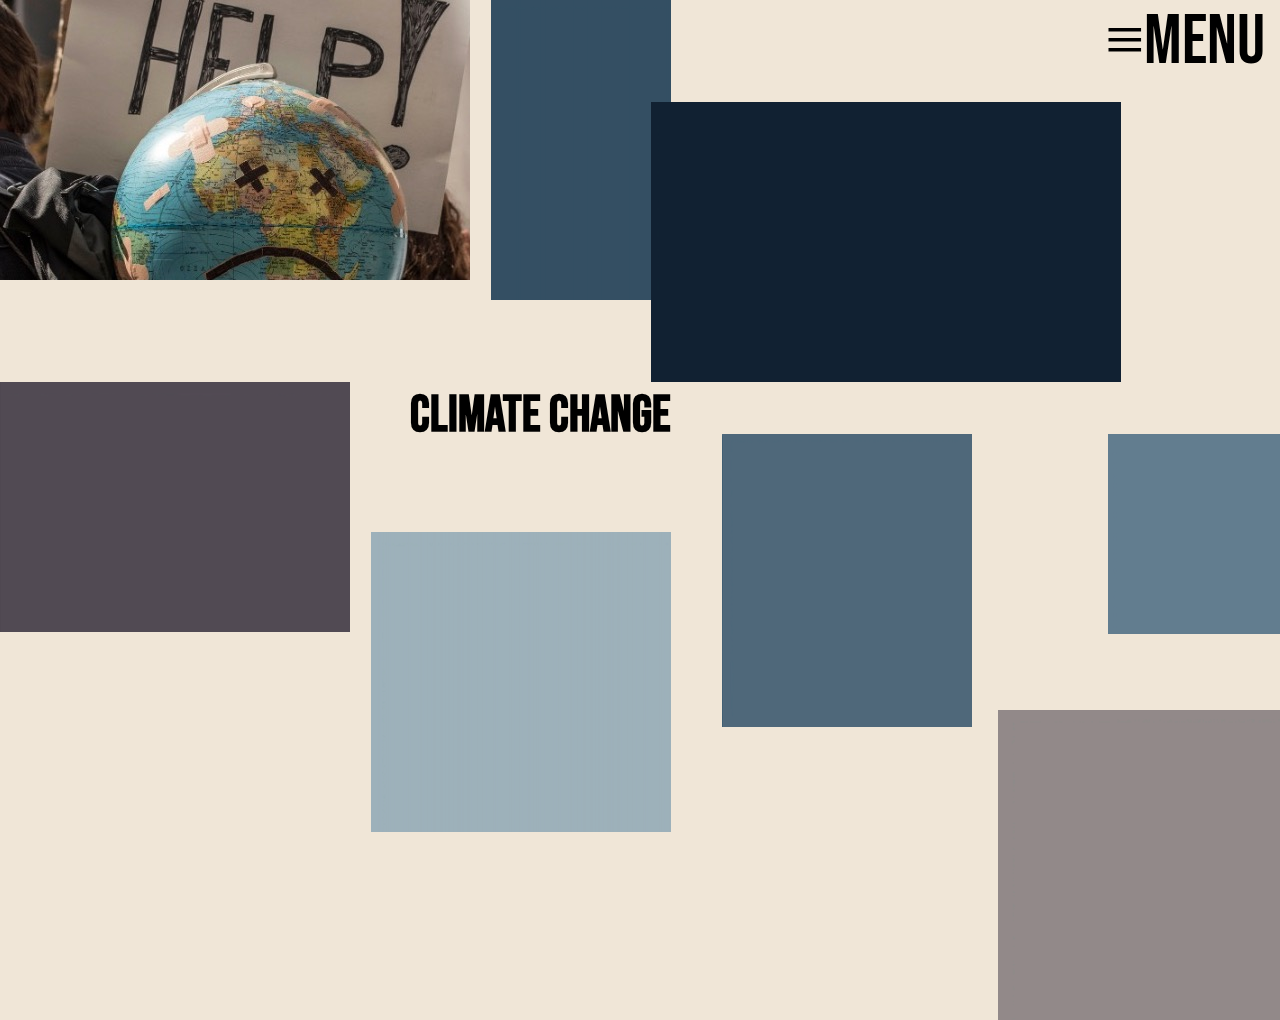
<file: index.html>
<!DOCTYPE html>
<html>
<head>
	<meta charset="utf-8">
	<meta name="viewport" content="width=device-width, initial-scale=1">
	<title></title>
	<link rel="stylesheet" type="text/css" href="style.css">
</head>
<body>


  <div class="column">

        <div id="img1" class="content"></div>
        <div id="img2" class="content"></div>
    </div>
    <div class="column">

        <div id="img3" class="content"></div>
        <h1 id="title">CLIMATE CHANGE</h1>
        <div id="img4" class="content"></div>
    </div>
    <div class="column doubleColumn">
        <div id="img5" class="content"></div>
        <div class="row">
            <div>
                <div id="img6" class="content doubleColumn"></div>
            </div>
            <div>
                <div id="img7" class="content"></div>
                <div id="img8" class="content"></div>
                
            </div>
        </div>
    </div>


  <div class="menuc">
    <div class="dropdown">
    <button class="dropbtn">≡MENU</button>
    <div class="dropdown-content">
    <a href="index.html">Home</a> 
    <a href="evidence.html">Evidence</a> 
    <a href="solutions.html">Solutions</a> 
    </div>
    </div> 


</body>
</html>
</file>
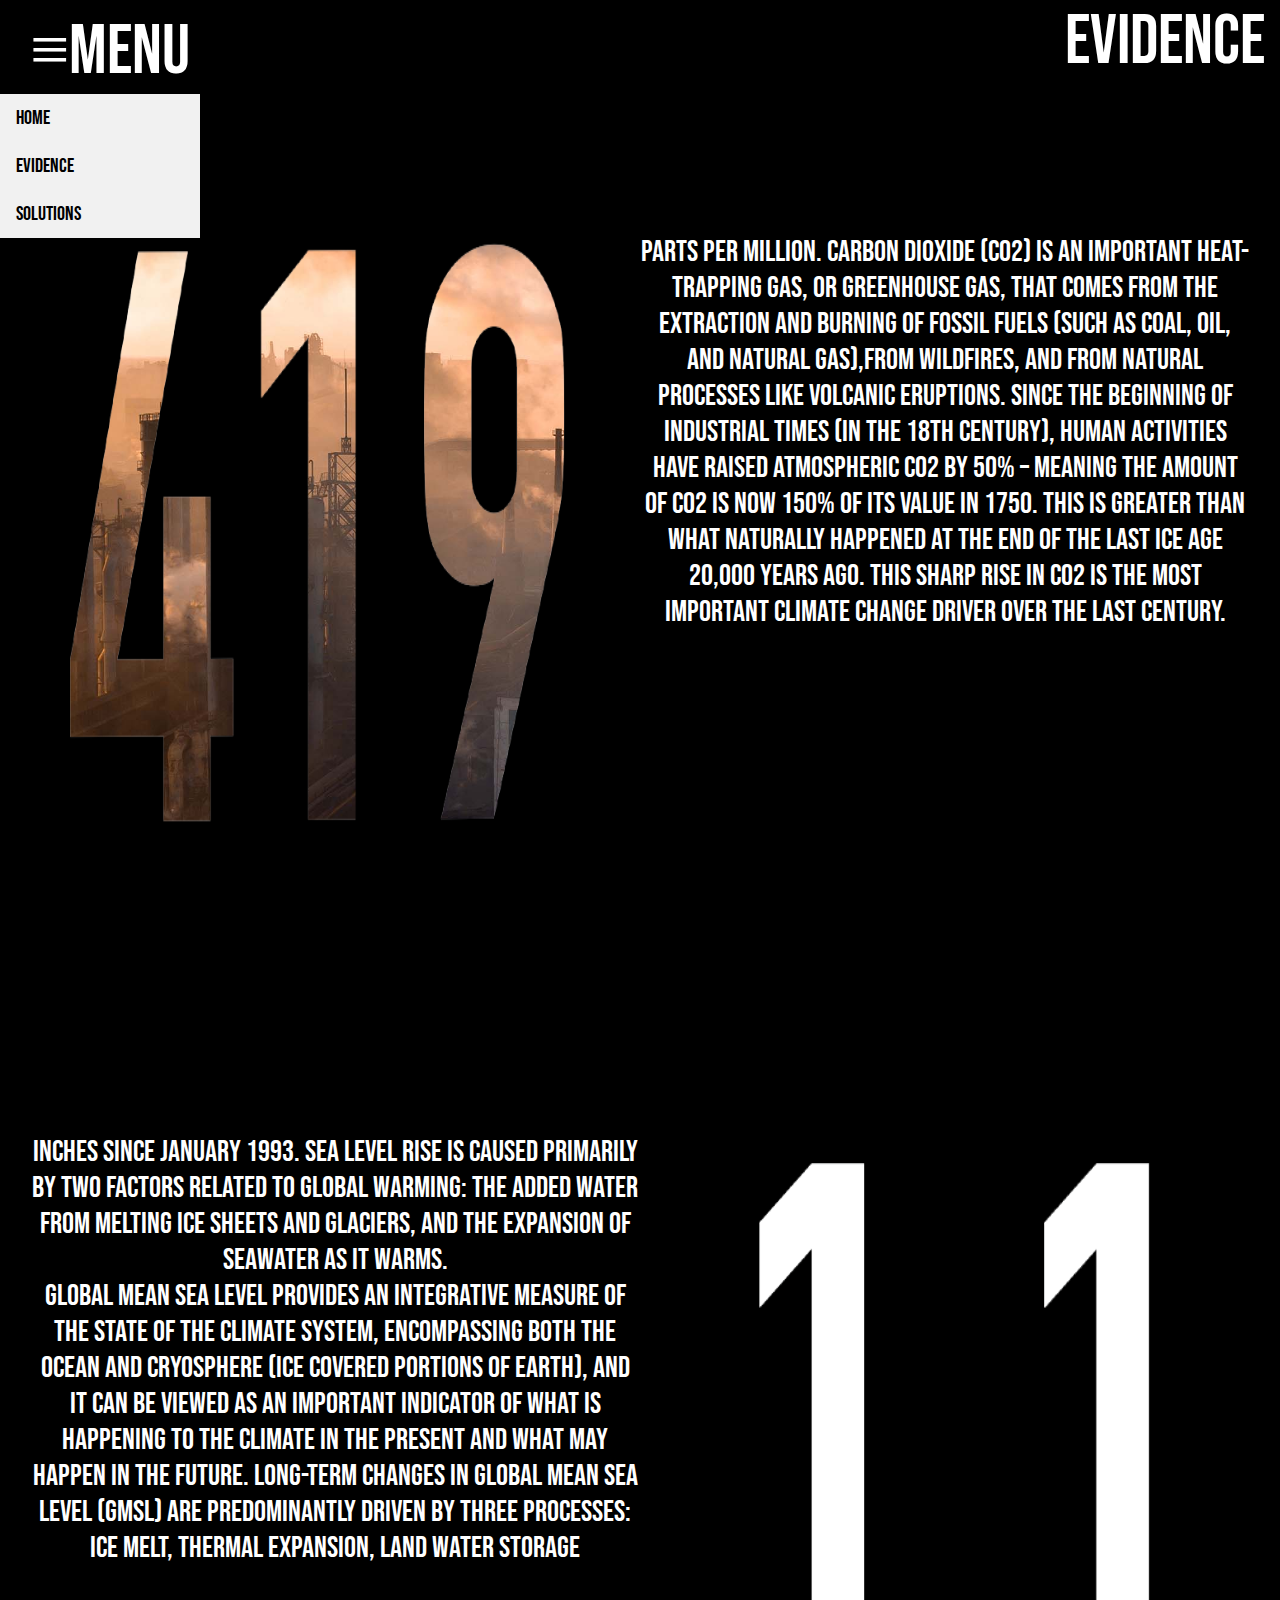
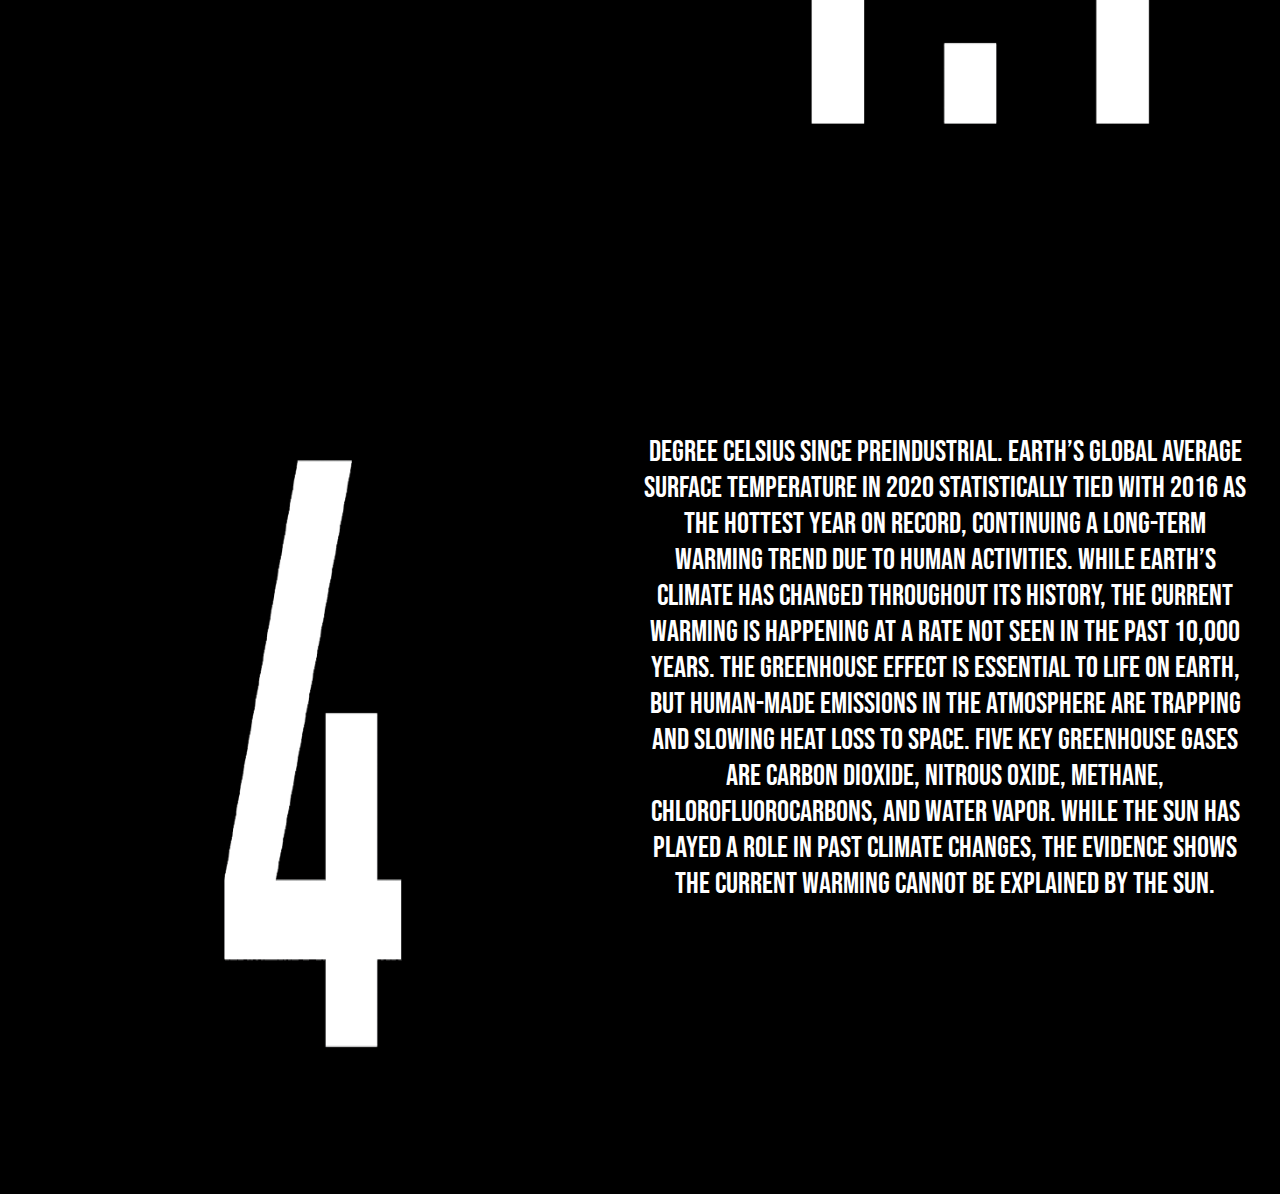
<file: evidence.html>
<!DOCTYPE html>
<html>
<head>
  <meta charset="utf-8">
  <meta name="viewport" content="width=device-width, initial-scale=1">
  <title>Evidence</title>
  <link rel="stylesheet" type="text/css" href="style2.css">
</head>
<body>
  
  <!-- <img class="bg" src="bg.jpeg" style="width: 100%; height: 100%;"> -->
 

  <div class="menuc">

  <div class="dropdown">
  <button class="dropbtn">≡MENU</button>
  <div class="dropdown-content">
   <a href="index.html">Home</a> 
   <a href="evidence.html">Evidence</a> 
   <a href="solutions.html">Solutions</a> 
  </div>
</div>


 <p class="t1">EVIDENCE</p>


</div>

<div class="container">


 <div class="col1">

    <img class="n1" src="419.png">

     
    <p class="tb">parts per million. Carbon dioxide (CO2) is an important
      heat-trapping gas, or greenhouse gas, that comes from the    extraction and burning of fossil fuels (such as coal, oil,  and natural gas),from wildfires, and from natural processes like volcanic eruptions. Since the beginning of industrial times (in the  18th century), human activities have raised atmospheric CO2 by  50% – meaning the amount of CO2 is now 150% of its value in 1750. This is greater than what naturally happened at the end of the last ice age 20,000 years ago. This sharp rise in CO2 is the most important climate change driver over the last century.</p>

    </div>
    
  <div class="col2">

      <img class="n2" src="11.png">

        <p class="t2">inches since January 1993. Sea level rise is caused primarily by two factors related to global warming: the added water from melting ice sheets and glaciers, and the expansion of seawater as it warms.<br> 
      Global mean sea level provides an integrative measure of the state of the climate system, encompassing both the ocean and cryosphere (ice covered portions of Earth), and it can be viewed as an important indicator of what is happening to the climate in the present and what may happen in the future. Long-term changes in global mean sea level (GMSL) are predominantly driven by three processes:
      Ice Melt, Thermal Expansion, Land Water Storage
      </p>

  </div>

  <div class="col3">

  <img class="n3" src="4s.png">
   
    <p class="t3">Degree Celsius since Preindustrial. Earth’s global average surface temperature in 2020 statistically tied with 2016 as the hottest year on record, continuing a long-term warming trend due to human activities. While Earth’s climate has changed throughout its history, the current warming is happening at a rate not seen in the past 10,000 years. The greenhouse effect is essential to life on Earth, but human-made emissions in the atmosphere are trapping and slowing heat loss to space. Five key greenhouse gases are carbon dioxide, nitrous oxide, methane, chlorofluorocarbons, and water vapor. While the Sun has played a role in past climate changes, the evidence shows the current warming cannot be explained by the Sun.</p> 
  </div>
   
</div>

</body>
</html>
</file>
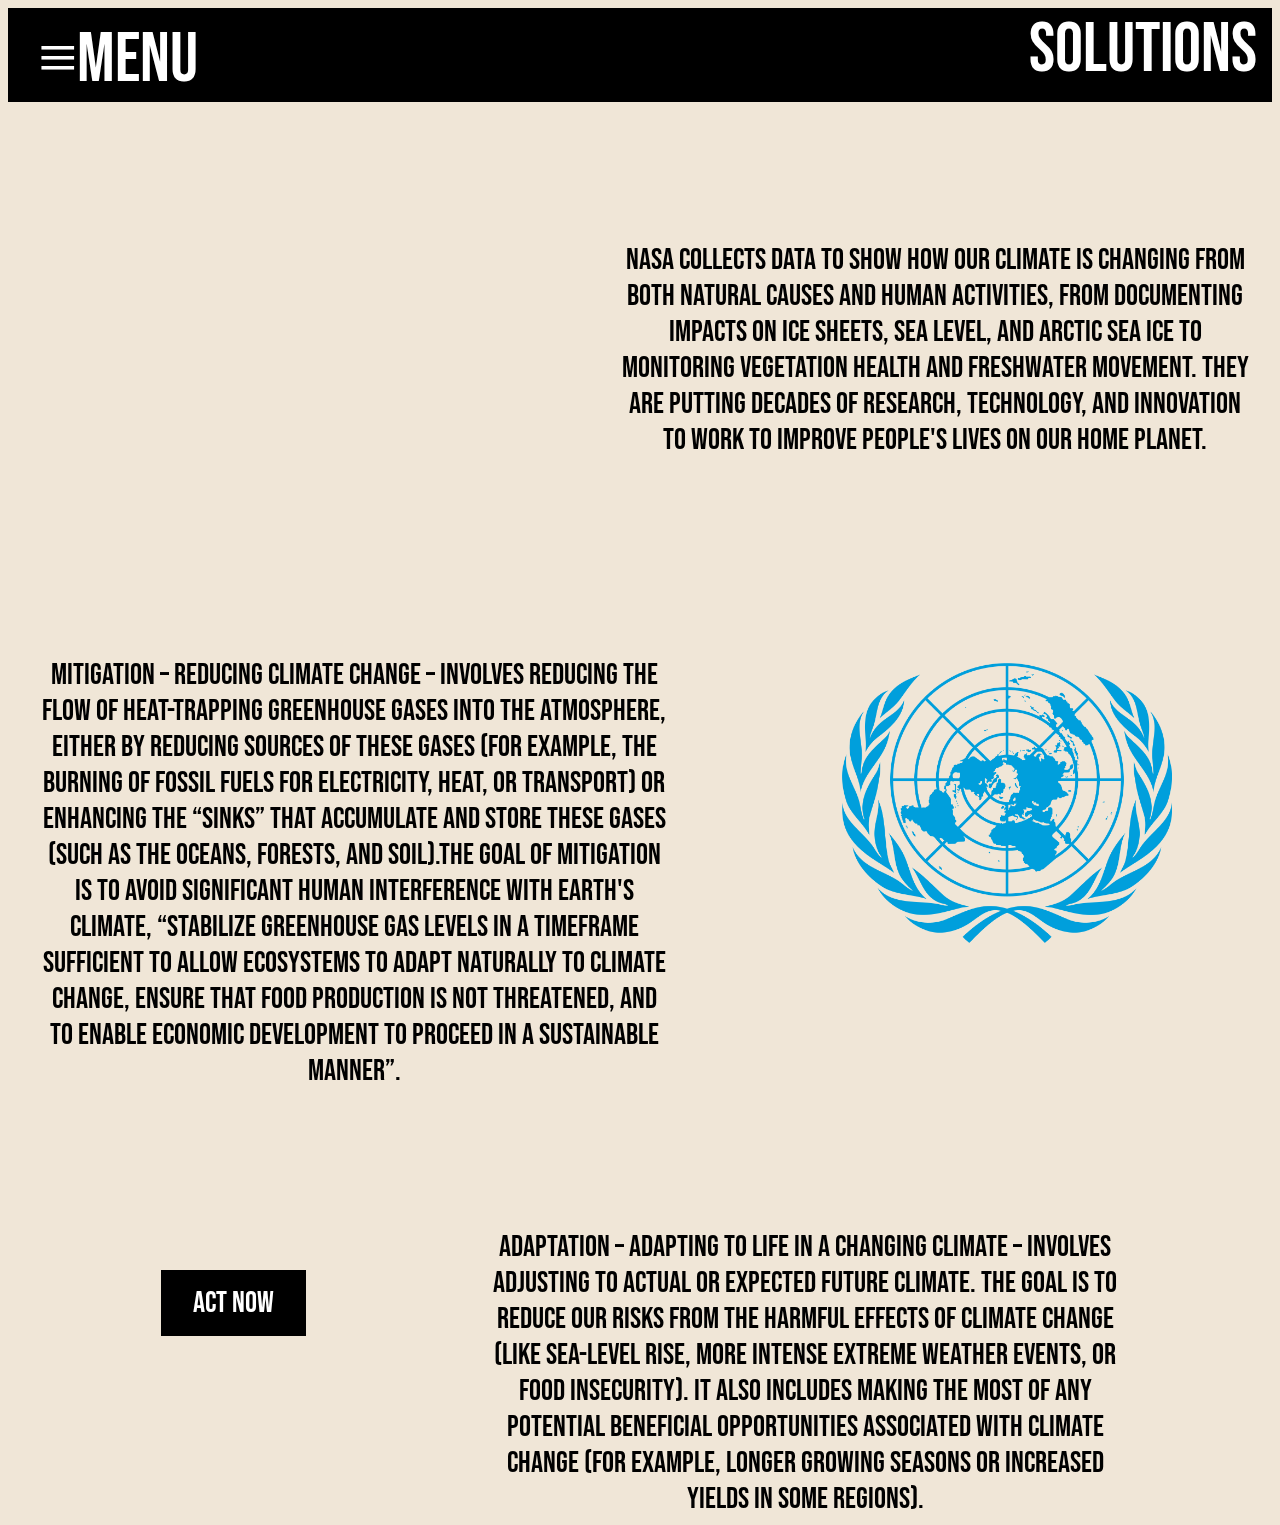
<file: solutions.html>
<!DOCTYPE html>
<html>
<head>
	<meta charset="utf-8">
	<meta name="viewport" content="width=device-width, initial-scale=1">
	<title>Solutions</title>
	<link rel="stylesheet" type="text/css" href="style3.css">
</head>
<body>

  <div class="menuc">
    <div class="dropdown">
    <button class="dropbtn">≡MENU</button>
    <div class="dropdown-content">
    <a href="index.html">Home</a> 
    <a href="evidence.html">Evidence</a> 
    <a href="solutions.html">Solutions</a> 
    </div>
    </div> 

<p class="t1">SOLUTIONS</p>
</div>

<div class="container">

  <div class="col1">

<iframe class="v1" src="https://www.youtube.com/embed/LwRTw_7NNJs" title="YouTube video player" frameborder="0" allow="accelerometer; autoplay; clipboard-write; encrypted-media; gyroscope; picture-in-picture; web-share" allowfullscreen></iframe>

 <p class="t2" >NASA collects data to show how our climate is changing from both natural causes and human activities, from documenting impacts on ice sheets, sea level, and Arctic sea ice to monitoring vegetation health and freshwater movement. They are putting decades of research, technology, and innovation to work to improve people's lives on our home planet.</p>

</div>


 <div class="col2">


   <p class="t3">Mitigation – reducing climate change – involves reducing the flow of heat-trapping greenhouse gases into the atmosphere, either by reducing sources of these gases (for example, the burning of fossil fuels for electricity, heat, or transport) or enhancing the “sinks” that accumulate and store these gases (such as the oceans, forests, and soil).The goal of mitigation is to avoid significant human interference with Earth's climate, “stabilize greenhouse gas levels in a timeframe sufficient to allow ecosystems to adapt naturally to climate change, ensure that food production is not threatened, and to enable economic development to proceed in a sustainable manner”.</p>


   <img class="i1" src="UN.png">
</div>

<div class="col3">

 <p><button class="button" onclick="document.location='https://www.un.org/en/actnow/ten-actions'">ACT NOW</button></p>

  <p class="t4">Adaptation – adapting to life in a changing climate – involves adjusting to actual or expected future climate. The goal is to reduce our risks from the harmful effects of climate change (like sea-level rise, more intense extreme weather events, or food insecurity). It also includes making the most of any potential beneficial opportunities associated with climate change (for example, longer growing seasons or increased yields in some regions).</p>

  </div>
  

    

</div>

</body>

</html>
</file>
<file: style.css>
@import url('https://fonts.googleapis.com/css2?family=Bebas+Neue&family=DM+Serif+Display&family=Reenie+Beanie&display=swap');

body{
  background-color: rgb(240, 230,215);
  font-family: Bebas Neue;
  font-weight: bold;
  display: flex;
  gap: 4vw;
  width: 100%;
  padding: 0px;
  margin: 0px;
  font-size: 2vw;
}

* {
  box-sizing: border-box;
}


.menuc{
  justify-content: flex;
  display: flex;
  flex-direction: column;
}

.dropbtn {
  width: 250px;
  height: 100px;
  display: flex;
  justify-content: flex-start;
  background-color:transparent;
  color: black;
  padding-top: 0px;
  padding-right:180px;
  padding-left:5px;
  padding-bottom: 0px;
  font-family:"Bebas Neue";
  font-size: 70px;
  border: none;
}

.dropdown {
/*  position: relative;*/
  display: flex;
  flex-direction: column;
  width: 180px;
  height: 100px;
}

.dropdown-content {
  display: none;
/*  position: absolute;*/
  background-color: #f1f1f1;
  min-width: 160px;
  box-shadow: 0px 8px 16px 0px rgba(0,0,0,0.2);
  z-index: 1;
}

.dropdown-content a {
  color: black;
  padding: 12px 16px;
  text-decoration: none;
   font-family:"Bebas Neue";
   font-size: 20px;
  display: flex;
  flex-direction: column;
}

.dropdown-content a:hover {
  background-color: #ddd;
}

.dropdown:hover .dropdown-content {
  display: flex;
  flex-direction: column;
}

.dropdown:hover .dropbtn {
  background-color: transparent;
}

.column {
  display: flex;
  flex-direction: column;
  width: 25%;
  gap: 4vw;
/*  background-color: #f0f0f0;*/
}

.row {
  display: flex;
  width: 100%;
  gap: 2vw;
}

.row > div {
  display: flex;
  flex-direction: column;
  flex: 1;
  gap: 2vw;
}

.doubleColumn {
  flex-basis: 50%;
}

.content {
  background-color: #ccc;
  z-index: +1;
}


#img1 {

  aspect-ratio: 4/3;
        width: 470px;
        height: 280px;
        background: url("1.png") no-repeat;
    }
    #img1:hover {
        background: url("globe.jpeg") no-repeat;
    }

#img2 {
  aspect-ratio: 16/9;
  margin-top: 4vw;
        width:350px;
        height:250px;
        background: url("2.png") no-repeat;
    }
    #img2:hover {
        background: url("desert.jpg") no-repeat;
    }

#img3 {
  aspect-ratio: 9/12;
  align-self: flex-end;
        width:180px;
        height:300px;
        background: url("3.png") no-repeat;
    }
    #img3:hover {
        background: url("ice.jpeg") no-repeat;
    }

    #title {
  font-size: 2em;
  align-self: flex-end;
  text-align: right;
}

#img4 {
  aspect-ratio: 14/9;
        width:300px;
        height:300px;
        background: url("4.png") no-repeat;
          }
    #img4:hover {
        background: url("trees.jpeg") no-repeat;
    }

#img5 {
   aspect-ratio: 9/20;
  margin-top: 4em;
        width:470px;
        height:280px;
        background: url("6.png") no-repeat;
  aspect-ratio: 16/9;
  align-self: center;

   
        
    }
    #img5:hover {
      background: url("polar.jpeg") no-repeat;
        
    }

#img6 {
width:250px;
        height:320px;
        background: url("5.png") no-repeat;
        
    }
    #img6:hover {
         background: url("fire.jpeg") no-repeat;
    }

#img7 {
  aspect-ratio: 4/3;
  align-self: flex-end;
        width:350px;
        height:200px;
        background: url("7.png") no-repeat;
       
    }
    #img7:hover {
        background: url("flood.png") no-repeat;
    }

#img8 {
    aspect-ratio: 16/9;
  margin-top: 4vw;
        width:460px;
        height:310px;
        background: url("8.png") no-repeat;
        
    }
    #img8:hover {
        background: url("pollution.jpeg") no-repeat;
    }
</file>
<file: style2.css>
@import url('https://fonts.googleapis.com/css2?family=Bebas+Neue&family=DM+Serif+Display&family=Reenie+Beanie&display=swap');

body {
    margin: 0px;
    background: url(bg.jpeg);
     background-repeat: no-repeat;
  background-size: cover;
  background-position: center;
  background-attachment: fixed;
  height: 100vh;
}

.menuc{
  display: flex;
  flex-direction: row;
  justify-content: space-between;
  background-color:black;
  color: white;
}

.dropbtn {
  background-color:black;
  color: white;
  padding-top: 10px;
  padding-right:200px;
  padding-left:30px;
  padding-bottom: 0px;
  font-family:"Bebas Neue";
  font-size: 70px;
  border: none;
}

.dropdown {
  position: relative;
  display: inline-block;
}

.dropdown-content {
  display: none;
  position: absolute;
  background-color: #f1f1f1;
  min-width: 200px;
  box-shadow: 0px 8px 16px 0px rgba(0,0,0,0.2);
  z-index: 1;
}

.dropdown-content a {
  color: black;
  padding: 12px 16px;
  text-decoration: none;
   font-family:"Bebas Neue";
   font-size: 20px;
  display: block;
}

.dropdown-content a:hover {background-color: #ddd;}

.dropdown:hover .dropdown-content {display: block;}

.dropdown:hover .dropbtn {background-color: black;}

.t1{
  margin: 0px;
  display: flex;
  justify-content: flex-end;
  background-color:black;
  color: white;
  padding-right:15px;
  font-family:"Bebas Neue";
  font-size: 70px;
}

.t2{
   margin: 0px;
/*  height: 100vh;*/
  background-color:black;
  color: white;
  font-family:"Bebas Neue";
  font-size: 30px;
  text-align: center;
  padding-top: 140px;
  padding-left: 30px;
}

.t3{
   margin: 0px;
/*  height: 100vh;*/
  background-color:black;
  color: white;
  font-family:"Bebas Neue";
  font-size: 30px;
  text-align: center;
  padding-top: 140px;
  padding-right: 30px;
}

.tb{
  margin: 0px;
/*  height: 100vh;*/
  background-color:black;
  color: white;
  font-family:"Bebas Neue";
  font-size: 30px;
  text-align: center;
  align-items: center;
 padding-top: 140px;
  padding-right: 30px;
}

.col1{
  display: flex;
  flex-direction: row;
  justify-content: center;
}

.col2{
  display: flex;
  flex-direction: row-reverse;
  justify-content: center;
}

.col3{
  display: flex;
  flex-direction: row;
  justify-content: center;
}

.n1{
width: 50%;
height: 100vh;
}

.n2{
  width: 50%;
height: 100vh;
  
}

.n3{
 width: 50%;
height: 100vh;
}


 /*.column01 {
  float: left;
  width: 50%;
  padding-top:800px;
  padding-right:0px;
  padding-left:650px;
  padding-bottom: 650px;
   height: 100vh; 
}

 .column02 {
  float: left;
  width: 50%;
  padding-top:100px;
  padding-right:0px;
  padding-left:80px;
   box-sizing: border-box;
 height: 100vh; 
}*/

 .container {
  display: flex;
  flex-direction: column;
}

/*.text-block {
  width: 50%;
  height: 100vh; 
  font-family:"Bebas Neue";
  font-size: 30px;
  position: absolute;
  top:120px;
  bottom: 0px;
  right: 0px;
  background-color: transparent;
  color: white;
  padding-left: 50px;
  padding-right: -30px;
}*/
</file>
<file: style3.css>
@import url('https://fonts.googleapis.com/css2?family=Bebas+Neue&family=DM+Serif+Display&family=Reenie+Beanie&display=swap');

body{
  background-color: rgb(240, 230,215);
}

.menuc{
  display: flex;
  flex-direction: row;
  justify-content: space-between;
  background-color:black;
  color: white;
}

.dropbtn {
  background-color:black;
  color: white;
  padding-top: 10px;
  padding-right:200px;
  padding-left:30px;
  padding-bottom: 0px;
  font-family:"Bebas Neue";
  font-size: 70px;
  border: none;
}

.dropdown {
  position: relative;
  display: inline-block;
}

.dropdown-content {
  display: none;
  position: absolute;
  background-color: #f1f1f1;
  min-width: 200px;
  box-shadow: 0px 8px 16px 0px rgba(0,0,0,0.2);
  z-index: 1;
}

.dropdown-content a {
  color: black;
  padding: 12px 16px;
  text-decoration: none;
   font-family:"Bebas Neue";
   font-size: 20px;
  display: block;
}

.dropdown-content a:hover {background-color: #ddd;}

.dropdown:hover .dropdown-content {display: block;}

.dropdown:hover .dropbtn {background-color: black;}


.t1{
  margin: 0px;
  display: flex;
  justify-content: flex-end;
  background-color:black;
  color: white;
  padding-right:15px;
  font-family:"Bebas Neue";
  font-size: 70px;
}

.t2{
   margin: 0px;
/*  height: 100vh;*/
  background-color:transparannt;
  color: black;
  font-family:"Bebas Neue";
  font-size: 30px;
  text-align: center;
  padding-top: 140px;
  padding-left: 30px;
  width: 50%;

}

.t3{
  margin: 0px;
/*  height: 100vh;*/
  background-color:transparannt;
  color: black;
  font-family:"Bebas Neue";
  font-size: 30px;
  text-align: center;
  padding-top: 140px;
  padding-left: 30px;
  width: 50%;

}

.t4{
  margin: 0px;
/*  height: 100vh;*/
  background-color:transparannt;
  color: black;
  font-family:"Bebas Neue";
  font-size: 30px;
  text-align: center;
  padding-top: 140px;
  padding-left: 30px;
  width: 50%;

}

.v1{
  display: flex;
  justify-content: center;
  align-items: center;
  width: 560px; 
  height: 315px;
  padding-top: 100px;
}


/*.p1{
  padding-top: 55px;
  padding-right:0px;
  padding-left:0px;
  padding-bottom: 0px;
}

.p2{
  padding-top: 450px;
  padding-right:10px;
  padding-left:10px;
  padding-bottom: 0px;
  font-family:"Bebas Neue";
  font-size: 30px; 
  color: black;
}*/

.col1{
  display: flex;
  flex-direction: row;
  justify-content: center;
}

.col2{
  display: flex;
  flex-direction: row;
  justify-content: space-between;
  align-items: center;
}

.col3{
  display: flex;
  flex-direction: row;
 justify-content: space-evenly;
  align-items: center;
}

.container {
  display: flex;
  flex-direction: column;
}

.i1{
  padding-right: 100px;
  width: 330px;
  height: 280px;
}

/*.p3{
  padding-top:700px;
  padding-right:10px;
  padding-left:10px;
  padding-bottom: 0px;
  font-family:"Bebas Neue";
  font-size: 30px; 
  color: black;
}

.p4{
  padding-top:800px;
  padding-right:10px;
  padding-left:10px;
  padding-bottom: 0px;
  font-family:"Bebas Neue";
  font-size: 30px; 
  color: black;
}*/


.button {

  font-family:"Bebas Neue";
  font-size: 30px; 
  color: black;
  background-color: black;
  border: none;
  color: white;
  padding: 15px 32px;
  text-align: center;
  text-decoration: none;
  display: inline-block;
  font-size: 30px;
  margin: 4px 2px;
  cursor: pointer;
}
</file>
